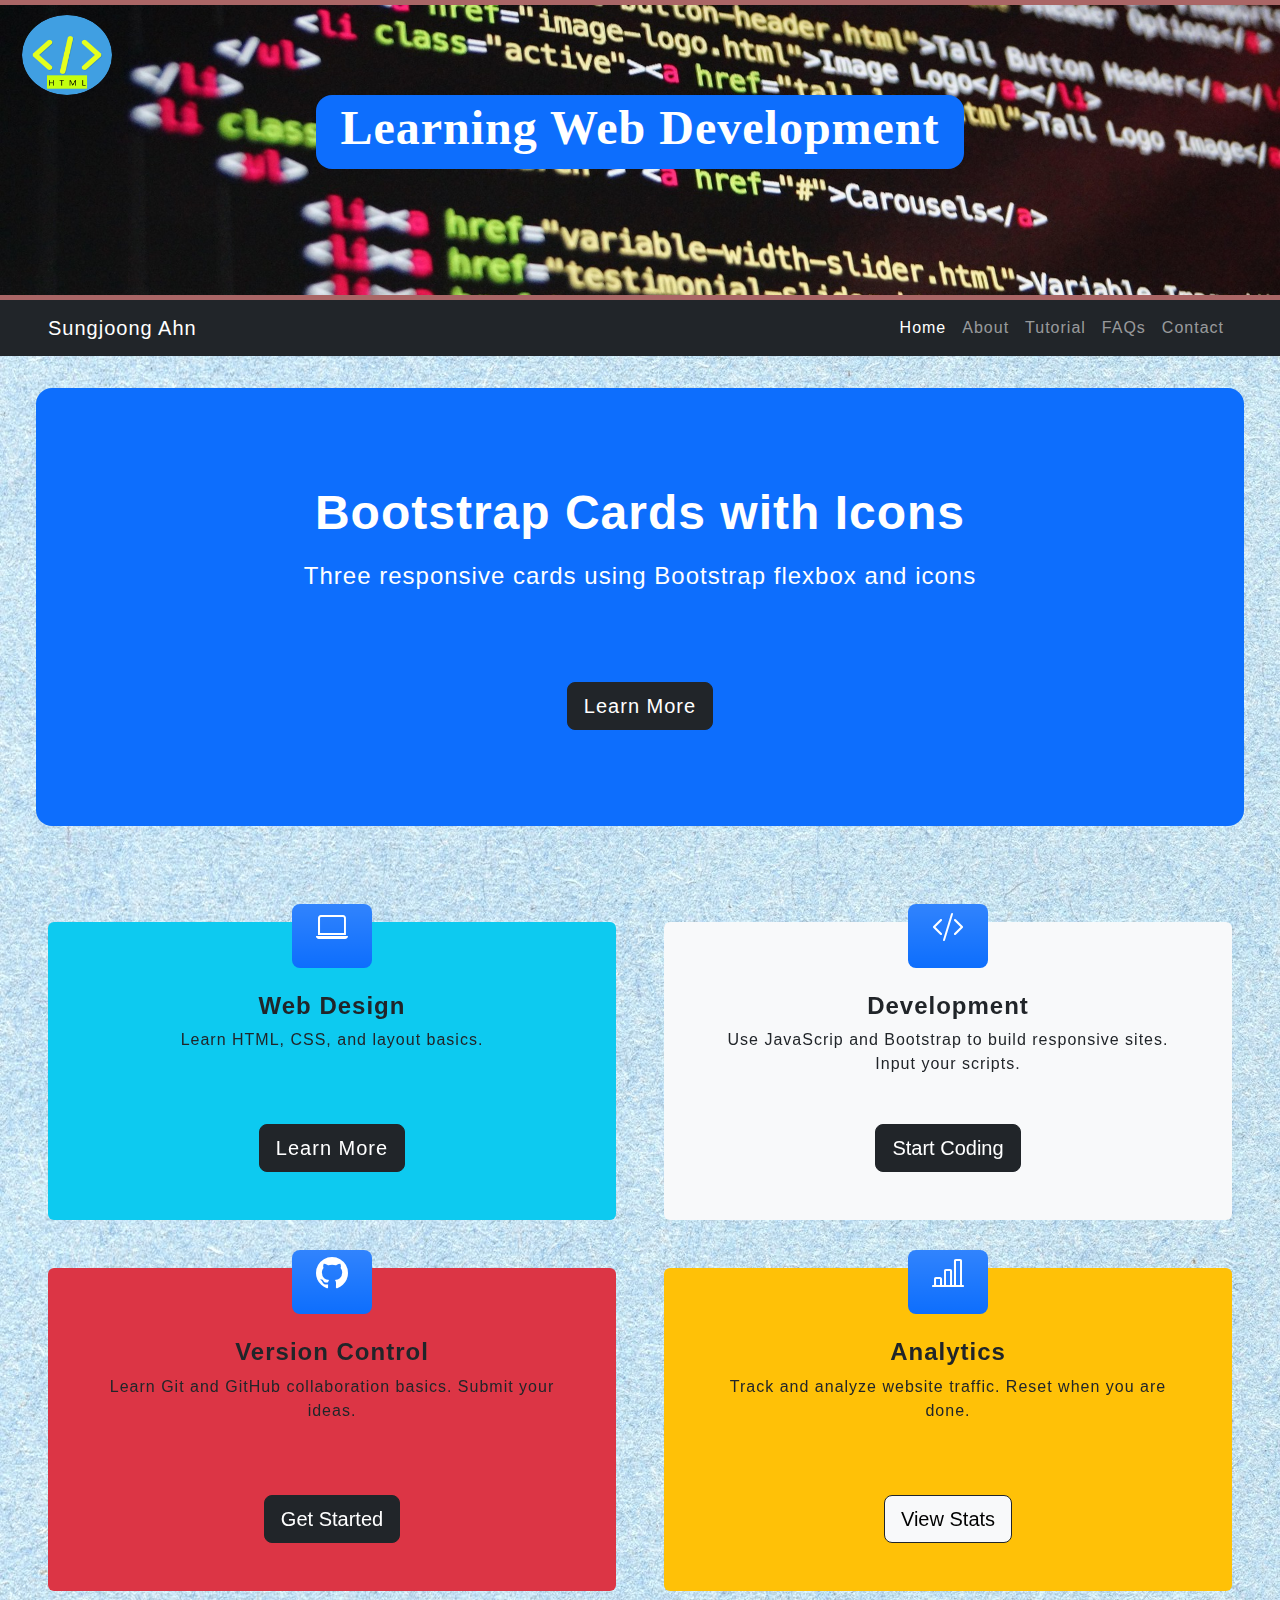
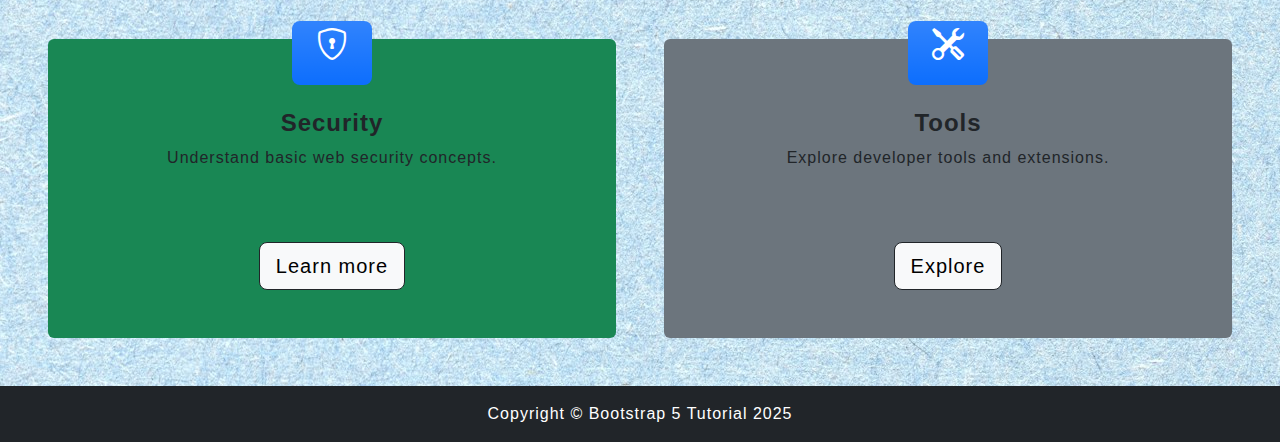
<file: bootstrap.html>
<!DOCTYPE html>
<html lang="en">

<head>
    <meta charset="utf-8">
    <meta name="viewport" content="width=device-width, initial-scale=1, shrink-to-fit=no">
    <meta name="description" content="Bootstrap 5 Tutorial">
    <meta name="author" content="Sungjoong Ahn">
    <title>Bootstrap 5 Tutorial</title>
    <!-- Bootstrap via CDN-->
    <link href="https://cdn.jsdelivr.net/npm/bootstrap@5.3.2/dist/css/bootstrap.min.css" rel="stylesheet">
    <link href="https://cdn.jsdelivr.net/npm/bootstrap-icons/font/bootstrap-icons.css" rel="stylesheet">
    <script src="https://cdn.jsdelivr.net/npm/bootstrap@5.3.3/dist/js/bootstrap.bundle.min.js"></script>
    <!-- Core theme CSS (includes Bootstrap)-->
    <style>
        body {
            margin: 0 auto;
            min-width: 100px;
            max-width: 100%;
            font-family: "open sans", sans-serif;
            font-size: 16px;
            letter-spacing: 1px;
            background-image: url("img/paper.jpg");
            padding-top: 300px;
        }

        header {
            position: fixed;
            top: 0;
            left: 0;
            width: 100%;
            z-index: 1000;
            border-top: 5px solid #a66;
            border-bottom: 5px solid #a66;
            background: url("img/background4.jpg") scroll center;
            background-size: cover;
            height: 300px;
            padding: 10px;
            font-family: Georgia, 'Times New Roman', Times, serif;
            font-size: 1.5em;
        }

        .topnav {
            position: fixed;
            overflow: hidden;
            background-color: #333;
            width: 100%;
            text-align: left;
        }

        .feature {
            display: inline-block;
            height: 4rem;
            width: 5rem;
            font-size: 2rem;
            margin-top: -1.5rem;
            margin-bottom: 1.5rem;
        }
    </style>

</head>

<body>
    <header>
        <div class="container-fluid">
            <div class="row">
                <div class="col-lg">
                    <img src="img/logo.png" class="rounded-circle" alt="Schools Logo" title="School Logo"
                        style="width:90px; height:80px;" loading="lazy">
                    <div class="row justify-content-center">
                        <div class="bg-primary rounded-4 text-white text-center px-4 py-1"
                            style="width:fit-content; margin-bottom: 70px;">
                            <h1 class="display-5 fw-bold">Learning Web Development</h1>
                        </div>
                    </div>
                </div>
            </div>
        </div>
    </header>
    <!-- Responsive navbar-->
    <nav class="navbar navbar-expand-lg navbar-dark bg-dark topnav">
        <div class="container-fluid px-lg-5">
            <a class="navbar-brand" href="#!">Sungjoong Ahn</a>
            <button type="button" class="navbar-toggler" data-bs-toggle="collapse"
                data-bs-target="#collapsibleNavbar"><span class="navbar-toggler-icon"></span></button>
            <div class="collapse navbar-collapse" id="collapsibleNavbar">
                <ul class="navbar-nav ms-auto mb-2 mb-lg-0">
                    <li class="nav-item"><a class="nav-link active" aria-current="page" href="#!">Home</a></li>
                    <li class="nav-item"><a class="nav-link" href="#!">About</a></li>
                    <li class="nav-item"><a class="nav-link" href="#!">Tutorial</a></li>
                    <li class="nav-item"><a class="nav-link" href="#!">FAQs</a></li>
                    <li class="nav-item"><a class="nav-link" href="#!">Contact</a></li>
                </ul>
            </div>
        </div>
    </nav>
    <div style="margin-top: 40px;">
        <div class="container-fluid py-5 px-lg-5">
            <div class="row">
                <div class="p-4 p-lg-5 bg-primary rounded-4 text-white text-center">
                    <div class="m-4 m-lg-5">
                        <p class="display-5 fw-bold">Bootstrap Cards with Icons</p>
                        <p class="fs-4">Three responsive cards using Bootstrap flexbox and icons</p>
                        <br><br><br>
                        <a class="btn btn-dark text-white btn-lg" href="#">Learn
                            More</a>
                    </div>
                </div>
            </div>
        </div>
    </div>
        <br><br>
        <!-- Page Content-->
        <div class="container-fluid px-lg-5">
            <!-- Page Features-->
            <div class="row gx-lg-5">
                <div class="col-lg-6 col-xxl-4 mb-5">
                    <div class="card bg-info border-0 h-100">
                        <div class="card-body text-center p-4 p-lg-5 pt-0 pt-lg-0">
                            <i class="feature bg-primary bg-gradient text-white rounded-3 bi bi-laptop"></i>
                            <h2 class="fs-4 fw-bold">Web Design</h2>
                            <p class="mb-0">Learn HTML, CSS, and layout basics.</p>
                            <br><br><br>
                            <a class="btn btn-dark text-white btn-lg" href="#">Learn
                                More</a>
                        </div>
                    </div>
                </div>
                <div class="col-lg-6 col-xxl-4 mb-5">
                    <div class="card bg-light border-0 h-100">
                        <div class="card-body text-center p-4 p-lg-5 pt-0 pt-lg-0">
                            <i class="feature bg-primary bg-gradient text-white rounded-3 bi bi-code-slash"></i>
                            <h2 class="fs-4 fw-bold">Development</h2>
                            <p class="mb-0">Use JavaScrip and Bootstrap to build responsive sites. Input your scripts.
                            </p>
                            <br><br>
                            <input type="button" class="btn btn-dark text-white btn-lg" value="Start Coding">
                        </div>
                    </div>
                </div>
                <div class="col-lg-6 col-xxl-4 mb-5">
                    <div class="card bg-danger border-0 h-100">
                        <div class="card-body text-center p-4 p-lg-5 pt-0 pt-lg-0">
                            <i class="feature bg-primary bg-gradient text-white rounded-3 bi bi-github"></i>
                            <h2 class="fs-4 fw-bold">Version Control</h2>
                            <p class="mb-0">Learn Git and GitHub collaboration basics. Submit your ideas.</p>
                            <br><br><br>
                            <input type="submit" class="btn btn-dark text-white btn-lg" value="Get Started">
                        </div>
                    </div>
                </div>
                <div class="col-lg-6 col-xxl-4 mb-5">
                    <div class="card bg-warning border-0 h-100">
                        <div class="card-body text-center p-4 p-lg-5 pt-0 pt-lg-0">
                            <i class="feature bg-primary bg-gradient text-white rounded-3 bi bi-bar-chart-line"></i>
                            <h2 class="fs-4 fw-bold">Analytics</h2>
                            <p class="mb-0">Track and analyze website traffic. Reset when you are done.</p>
                            <br><br><br>
                            <input type="reset" class="btn btn-outline-dark btn-light text-black btn-lg"
                                value="View Stats">
                        </div>
                    </div>
                </div>
                <div class="col-lg-6 col-xxl-4 mb-5">
                    <div class="card bg-success border-0 h-100">
                        <div class="card-body text-center p-4 p-lg-5 pt-0 pt-lg-0">
                            <i class="feature bg-primary bg-gradient text-white rounded-3 bi bi-shield-lock"></i>
                            <h2 class="fs-4 fw-bold">Security</h2>
                            <p class="mb-0">Understand basic web security concepts.</p>
                            <br><br><br>
                            <a class="btn btn-outline-dark btn-light text-black btn-lg" href="#">Learn
                                more</a>
                        </div>
                    </div>
                </div>
                <div class="col-lg-6 col-xxl-4 mb-5">
                    <div class="card bg-secondary border-0 h-100">
                        <div class="card-body text-center p-4 p-lg-5 pt-0 pt-lg-0">
                            <i class="feature bg-primary bg-gradient text-white rounded-3 bi bi-tools"></i>
                            <h2 class="fs-4 fw-bold">Tools</h2>
                            <p class="mb-0">Explore developer tools and extensions.
                            </p>
                            <br><br><br>
                            <a class="btn btn-outline-dark btn-light text-black btn-lg" href="#">Explore</a>
                        </div>
                    </div>
                </div>
            </div>
        </div>
        <!-- Footer-->
        <footer class="py-3 bg-dark">
            <div class="container-fluid">
                <p class="m-0 text-center text-white">Copyright &copy; Bootstrap 5 Tutorial 2025</p>
            </div>
        </footer>
        <!-- Bootstrap core JS-->
        <script src="https://cdn.jsdelivr.net/npm/bootstrap@5.3.3/dist/js/bootstrap.bundle.min.js"></script>
</body>

</html>
</file>
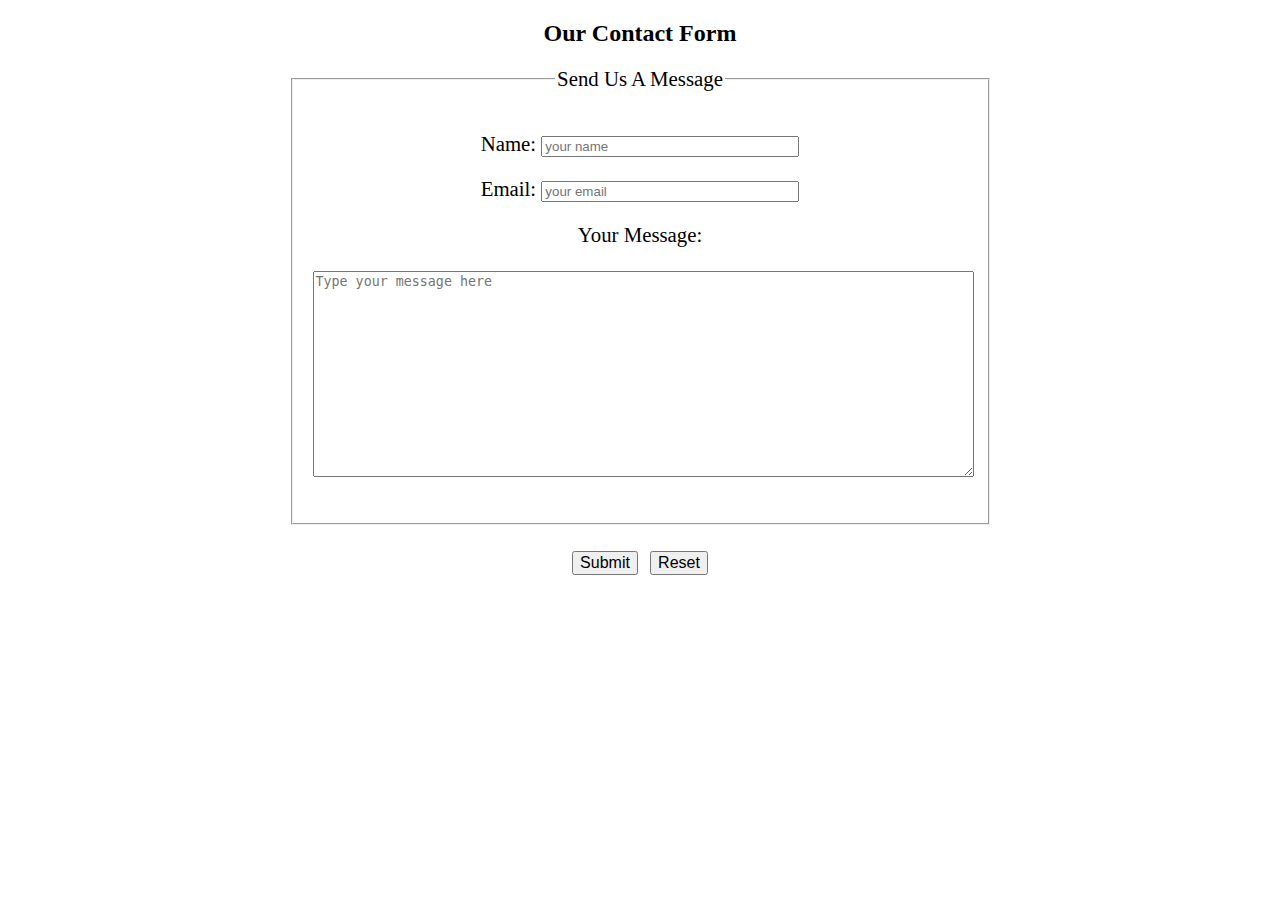
<file: contact.html>
<!DOCTYPE html>

<html lang="en">

<head>
  <meta charset="utf-8">
  <meta name="viewport" content="width=device-width, initial-scale=1, shrink-to-fit=no">
  <meta name="description" content="DOM JavaScript">
  <meta name="author" content="Sungjoong Ahn">
  <title>Contact</title>
  <style>
    #bio-box {
      border: 1px solid #ccc;
      padding: 10px;
      width: 300px;
    }

    #hobbies {
      display: none;
      margin-top: 10px;
    }

    .buttonStyled {
      padding: 10px;
      margin: 5px;
      background-color: burlywood;
      color: black;
    }
  </style>
</head>

<body>
  <div class="container-fluid">
    <div class="row">
      <div class="col-lg">
        <h2 style="text-align: center;">Our Contact Form</h2>
        <form action="https://formspree.io/f/xyzpjjek" class="fs-form" target="_top" method="POST">
          <div style="font-size: 1.3rem; text-align: center;">
            <fieldset style="width: 100%; max-width: 655px; margin: auto; padding: 20px;">
              <legend>Send Us A Message</legend>
              <p>
                <label for="name">Name:</label>
                <input type="text" id="name" name="name" placeholder="your name" required style="width: 100%; max-width: 250px;">
              </p>
              <p>
                <label for="email">Email:</label>
                <input type="email" id="email" name="email" placeholder="your email" required style="width: 100%; max-width: 250px;">
              </p>
              <p>
                <label for="message">Your Message:</label>
                <br><br>
                <textarea name="message" id="message" placeholder="Type your message here" style="width: 100%; max-width: 100%; height: 200px;"></textarea>
              </p>
            </fieldset>
            <br>
            <button style="font-size: 1rem; margin: 0px 7px 0px 0px" type="submit">Submit</button>
            <button style=" font-size: 1rem" type="reset">Reset</button>
          </div>
        </form>
      </div>
    </div>
  </div>
</body>

</html>
</file>
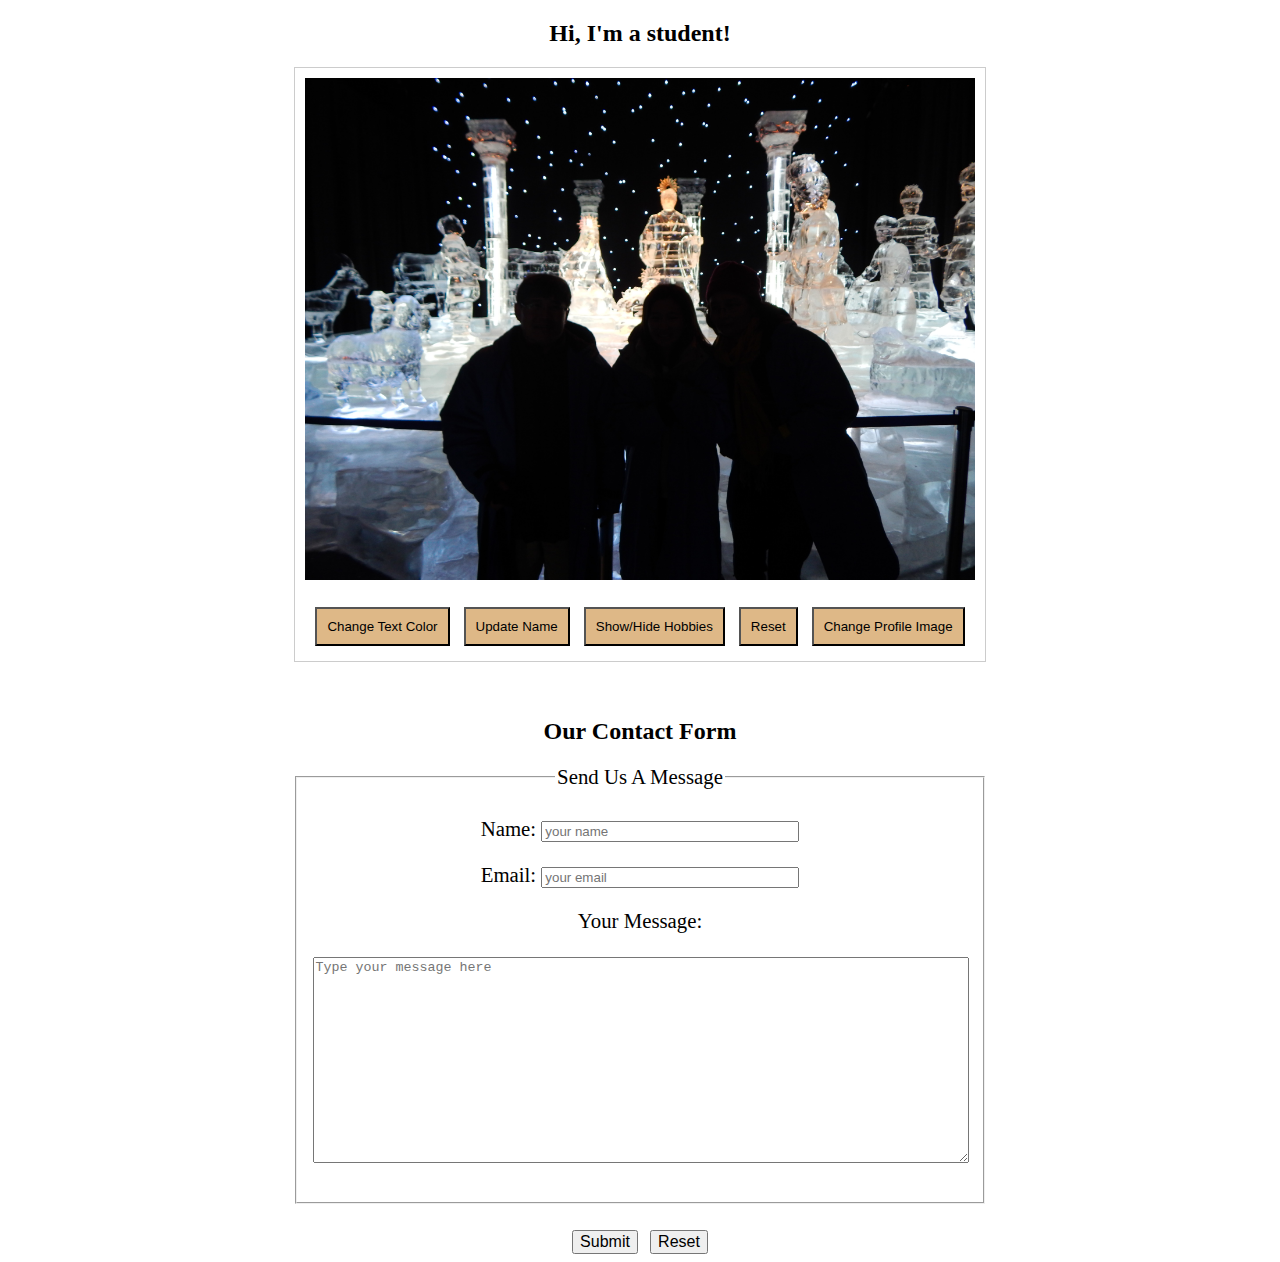
<file: javascript.html>
<!DOCTYPE html>

<html lang="en">

<head>
  <meta charset="utf-8">
  <meta name="viewport" content="width=device-width, initial-scale=1">
  <meta name="description" content="DOM JavaScript">
  <meta name="author" content="Sungjoong Ahn">
  <title>My Interactive Bio</title>
  <style>
    #bio-box {
      border: 1px solid #ccc;
      padding: 10px;
      width: 300px;
    }

    #hobbies {
      display: none;
      margin-top: 10px;
    }

    .buttonStyled {
      padding: 10px;
      margin: 5px;
      background-color: burlywood;
      color: black;
    }
  </style>
</head>

<body>
  <div class="container-fluid">
    <div class="row">
      <div class="col-lg">
        <h2 style="text-align: center" id="greeting">Hi, I'm a student!</h2>
        <div id="bio-box" style="width: 100%; max-width: 670px; margin: auto; text-align:center;">
          <img src="img/iceland-1.jpg" alt="Sung's Iceland visiting picture" id="profile-pic"
            class="img-fluid rounded mb-3" style="max-width: 100%; height: auto;"><br><br>
          <div class="d-flex flex-wrap justify-content-center gap-2 mb-3"></div>
          <button class="buttonStyled" onclick="changeTextColor()">Change Text Color</button>
          <button class="buttonStyled" onclick="updateName()">Update Name</button>
          <button class="buttonStyled" onclick="toggleHobbies()">Show/Hide Hobbies</button>
          <button class="buttonStyled" onclick="resetBio()">Reset</button>
          <button class="buttonStyled" onclick="changeProfileImage()">Change Profile Image</button>
          <div id="hobbies">
            <p>I love playing with my dog, reading, and hiking!</p>
          </div>
        </div>
        <script>
          function changeTextColor() {
            document.getElementById("greeting").style.color = "purple";
          }
          function updateName() {
            document.getElementById("greeting").innerText = "Hi, I'm Sungjoong Ahn!";
            document.getElementById("greeting").style.fontSize = "2.5rem";
          }
          function toggleHobbies() {
            const hobbies = document.getElementById("hobbies");
            hobbies.style.display = hobbies.style.display === "none" ? "block" : "none";
            hobbies.style.fontSize = hobbies.style.fontSize = "2rem";
          }
          function resetBio() {
            document.getElementById("greeting").innerText = "Hi, I'm a student!";
            document.getElementById("greeting").style.color = "black";
            document.getElementById("greeting").style.fontSize = "1rem";
            document.getElementById("hobbies").style.display = "none";
            const profilePic = document.getElementById("profile-pic");
            profilePic.src = "img/iceland-1.jpg";
          }
          function changeProfileImage() {
            const profilePic = document.getElementById("profile-pic");
            profilePic.src = "img/iceland-2.jpg";
          }
        </script>
        <br><br>
          <h2 style="text-align: center;">Our Contact Form</h2>
          <form action="https://formspree.io/f/xyzpjjek" class="fs-form" target="_top" method="POST">
            <div style="font-size: 1.3rem; text-align: center;">
              <fieldset style="width: 100%; max-width: 655px; margin: auto;">
                <legend>Send Us A Message</legend>
                <p>
                  <label for="name">Name:</label>
                  <input type="text" id="name" name="name" placeholder="your name" required style="width: 100%; max-width: 250px;" >
                </p>
                <p>
                  <label for="email">Email:</label>
                  <input type="email" id="email" name="email" placeholder="your email" required style="width: 100%; max-width: 250px;">
                </p>
                <p>
                  <label for="message">Your Message:</label>
                  <br><br>
                  <textarea id="message" name="message" placeholder="Type your message here" style="width: 100%; max-width: 650px; height: 200px;"></textarea>
                </p>
              </fieldset>
              <br>
              <button type="submit" style="font-size: 1rem; margin: 0px 7px 0px 0px">Submit</button>
              <button type="reset" style=" font-size: 1rem">Reset</button>
            </div>
          </form>
      </div>
    </div>
  </div>
</body>

</html>
</file>
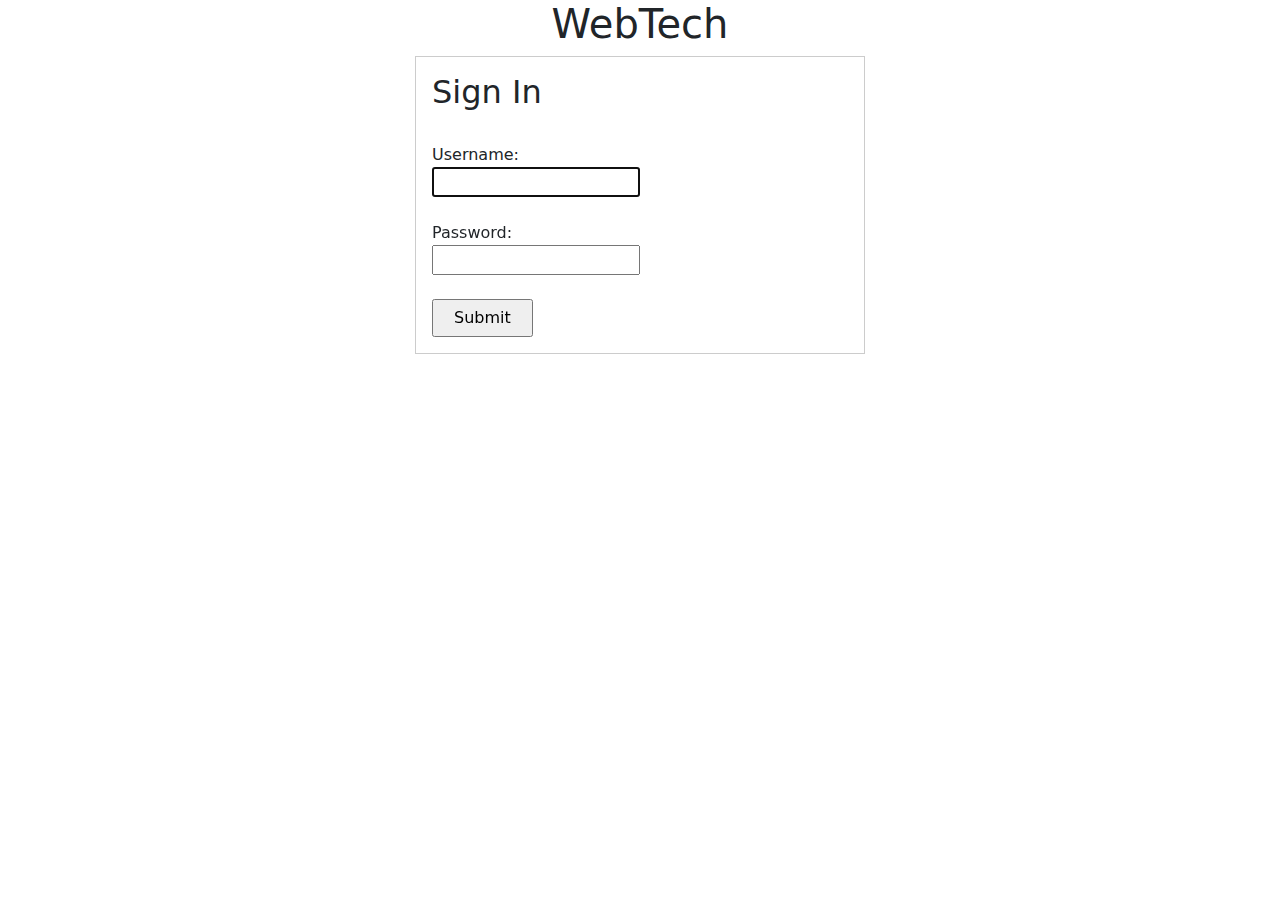
<file: login.html>
<!DOCTYPE html>
<html lang="en">

<head>
  <meta charset="utf-8">
  <meta name="viewport" content="width=device-width, initial-scale=1">
  <meta name="description" content="Login">
  <meta name="author" content="Sungjoong Ahn">
  <title>Login</title>
  <!-- Bootstrap via CDN-->
  <link href="https://cdn.jsdelivr.net/npm/bootstrap@5.3.2/dist/css/bootstrap.min.css" rel="stylesheet">
  <link href="https://cdn.jsdelivr.net/npm/bootstrap-icons/font/bootstrap-icons.css" rel="stylesheet">
  <script src="https://cdn.jsdelivr.net/npm/bootstrap@5.3.3/dist/js/bootstrap.bundle.min.js"></script>
  <!-- Core theme CSS (includes Bootstrap)-->
  <link href="style.css" type="text/css" rel="stylesheet">
  <style>
    body {
      margin: 0;
      padding: 0;
    }

    h1 {
      margin-top: 0;
    }
  </style>
</head>

<body>
  <div class="container-fluid">
    <div class="row">
      <div class="col-lg">
        <h1 style="text-align: center;">WebTech</h1>
        <form action="/action_page.php" style="border: 1px solid #ccc; padding: 16px; width: 100%; max-width: 450px; margin: 0 auto;">
          <h2>Sign In</h2>
          <br>
          <label for="username" style="display: inline-block; width: 100%; max-width: 100px;">Username: <input type="text" id="username"
              autofocus></label>
          <br><br>
          <label for="password" style="display: inline-block; width: 100%; max-width: 100px">Password: <input type="password"
              id="password"></label>
          <br><br>
          <input type="submit" style="padding: 5px 20px;">
        </form>
      </div>
    </div>
  </div>
</body>

</html>
</file>
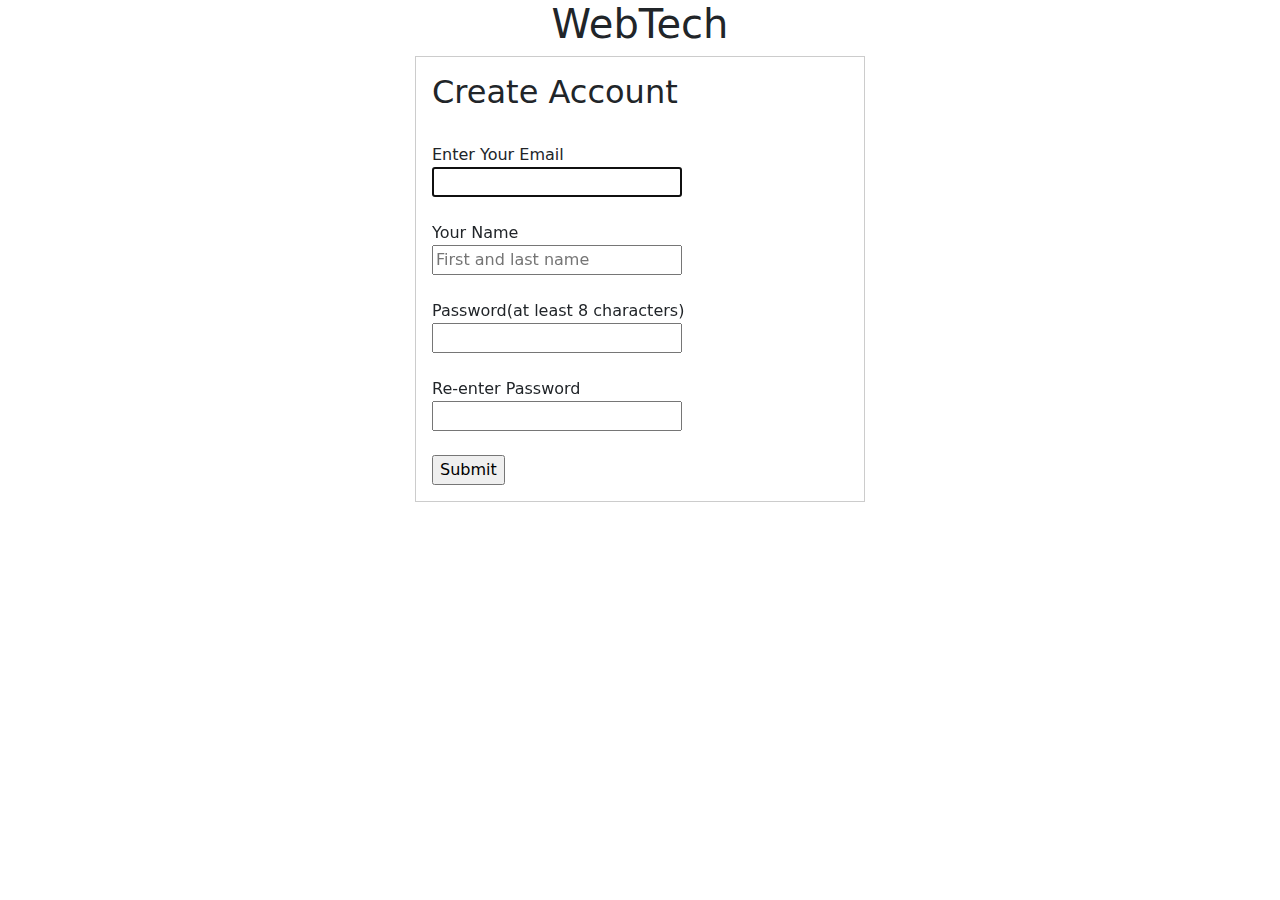
<file: signUp.html>
<!DOCTYPE html>
<html lang="en">

<head>
  <meta charset="utf-8">
  <meta name="viewport" content="width=device-width, initial-scale=1">
  <meta name="description" content="Learning Web Development">
  <meta name="author" content="Sungjoong Ahn">
  <title>Sing Up</title>
  <!-- Bootstrap via CDN-->
  <link href="https://cdn.jsdelivr.net/npm/bootstrap@5.3.2/dist/css/bootstrap.min.css" rel="stylesheet">
  <link href="https://cdn.jsdelivr.net/npm/bootstrap-icons/font/bootstrap-icons.css" rel="stylesheet">
  <script src="https://cdn.jsdelivr.net/npm/bootstrap@5.3.3/dist/js/bootstrap.bundle.min.js"></script>
  <!-- Core theme CSS (includes Bootstrap)-->
  <link href="style.css" type="text/css" rel="stylesheet">
  <style>
    body {
      margin: 0;
      padding: 0;
    }

    h1 {
      margin-top: 0;
    }
  </style>
</head>

<body>
  <h1 style="text-align: center;">WebTech</h1>
  <form action="/action_page.php"
    style="border: 1px solid #ccc; padding: 16px; width: 100%; max-width: 450px; margin: 0 auto;">
    <fieldset>
      <h2>Create Account</h2>
      <br>
      <label for="email">Enter Your Email</label><br>
      <input style="width: 250px;" type="email" id="email" name="email" autofocus><br><br>
      <label for="text">Your Name</label><br>
      <input style="width: 250px;" type="text" id="text" name="text" placeholder="First and last name"><br><br>
      <label for="password">Password(at least 8 characters)</label><br>
      <input style="width: 250px;" type="password" id="password" name="password"><br><br>
      <label for="rePassword">Re-enter Password</label><br>
      <input style="width: 250px;" type="password" id="rePassword" name="rePassword"><br><br>
      <input type="submit">
    </fieldset>
  </form>
</body>

</html>
</file>
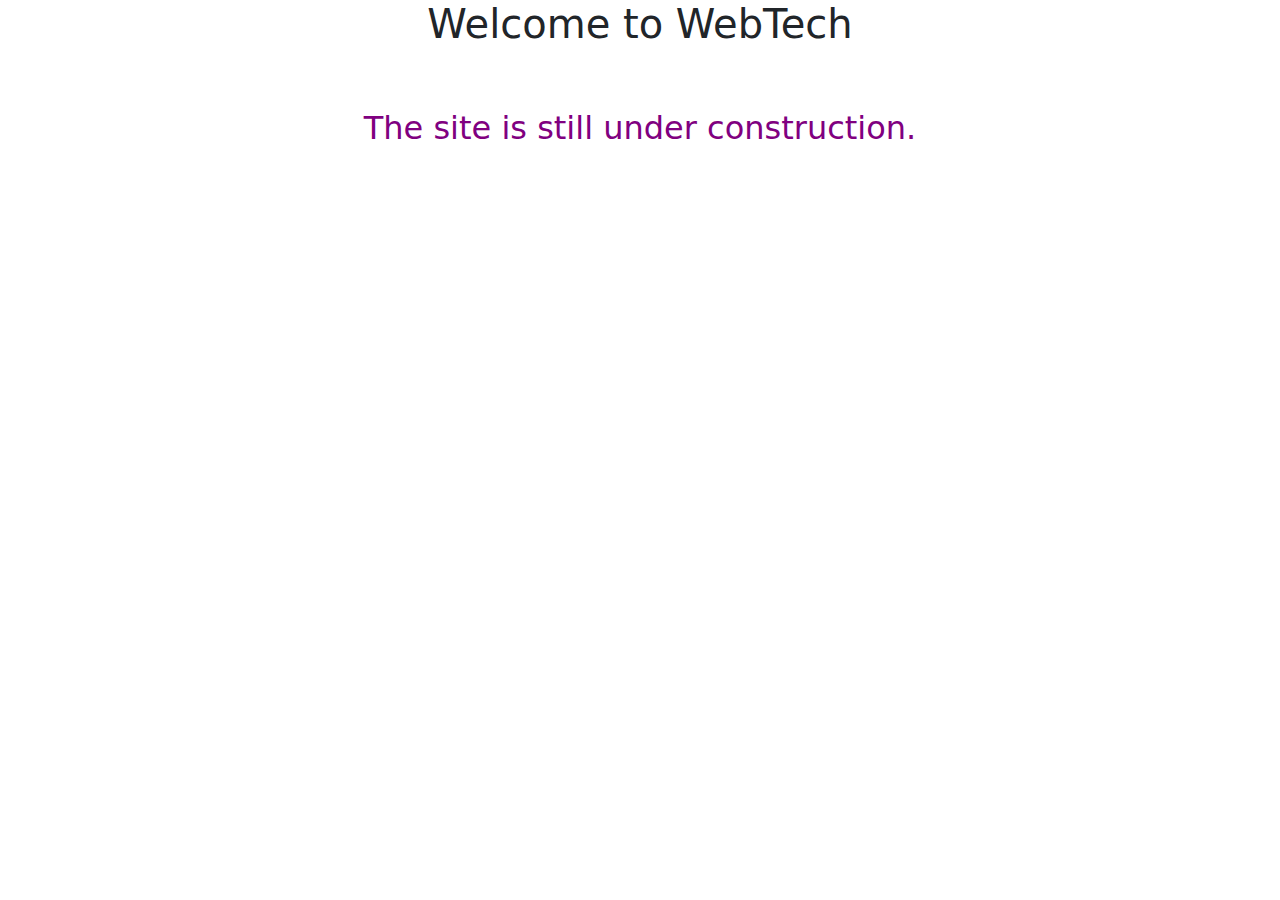
<file: tryItFree.html>
<!DOCTYPE html>
<html lang="en">

<head>
  <meta charset="utf-8">
  <meta name="viewport" content="width=device-width, initial-scale=1">
  <meta name="description" content="Login">
  <meta name="author" content="Sungjoong Ahn">
  <title>Login</title>
  <!-- Bootstrap via CDN-->
  <link href="https://cdn.jsdelivr.net/npm/bootstrap@5.3.2/dist/css/bootstrap.min.css" rel="stylesheet">
  <link href="https://cdn.jsdelivr.net/npm/bootstrap-icons/font/bootstrap-icons.css" rel="stylesheet">
  <script src="https://cdn.jsdelivr.net/npm/bootstrap@5.3.3/dist/js/bootstrap.bundle.min.js"></script>
  <!-- Core theme CSS (includes Bootstrap)-->
  <link href="style.css" type="text/css" rel="stylesheet">
  <style>
    body {
      margin: 0;
      padding: 0;
    }

    h1 {
      margin-top: 0;
    }
  </style>
</head>

<body>
  <h1 style="text-align: center;">Welcome to WebTech</h1>
  <br><br>
  <p style="font-size: 2rem; text-align: center; color: purple;">The site is still under construction.</p>
</body>

</html>
</file>
<file: style.css>
/* Style the body */
* {
  box-sizing: border-box;
}

/* The navbar container */
.topnav {
  overflow: hidden;
  background-color: #333;
}

/* Navbar links */
.topnav a {
  float: left;
  display: block;
  color: white;
  text-align: center;
  padding: 14px 16px;
  text-decoration: underline;
}

/* Links - change color on visit */
.topnav a:visited {
  color: red;
  text-decoration: none;
  background-color: cyan;
}

a:visited {
  color: red;
  text-decoration: none;
  background-color: cyan;
}

/* Links - change color on hover */
.topnav a:hover {
  background-color: #c0b0b0;
  color: black;
  text-decoration: none;
}

a:hover {
  background-color: #c0b0b0;
  color: black;
  text-decoration: none;
}

/* Links - change color on active */
.topnav a:active {
  color: blue;
  text-decoration: none;
  background-color: hotpink;
}

a:active {
  color: blue;
  text-decoration: none;
  background-color: hotpink;
}

footer {
  border-top: 5px solid #a66;
  clear: both;
  height: 70px;
  background-color: #333;
}

#aboutUS {
  background-color: peachpuff;
}
</file>
